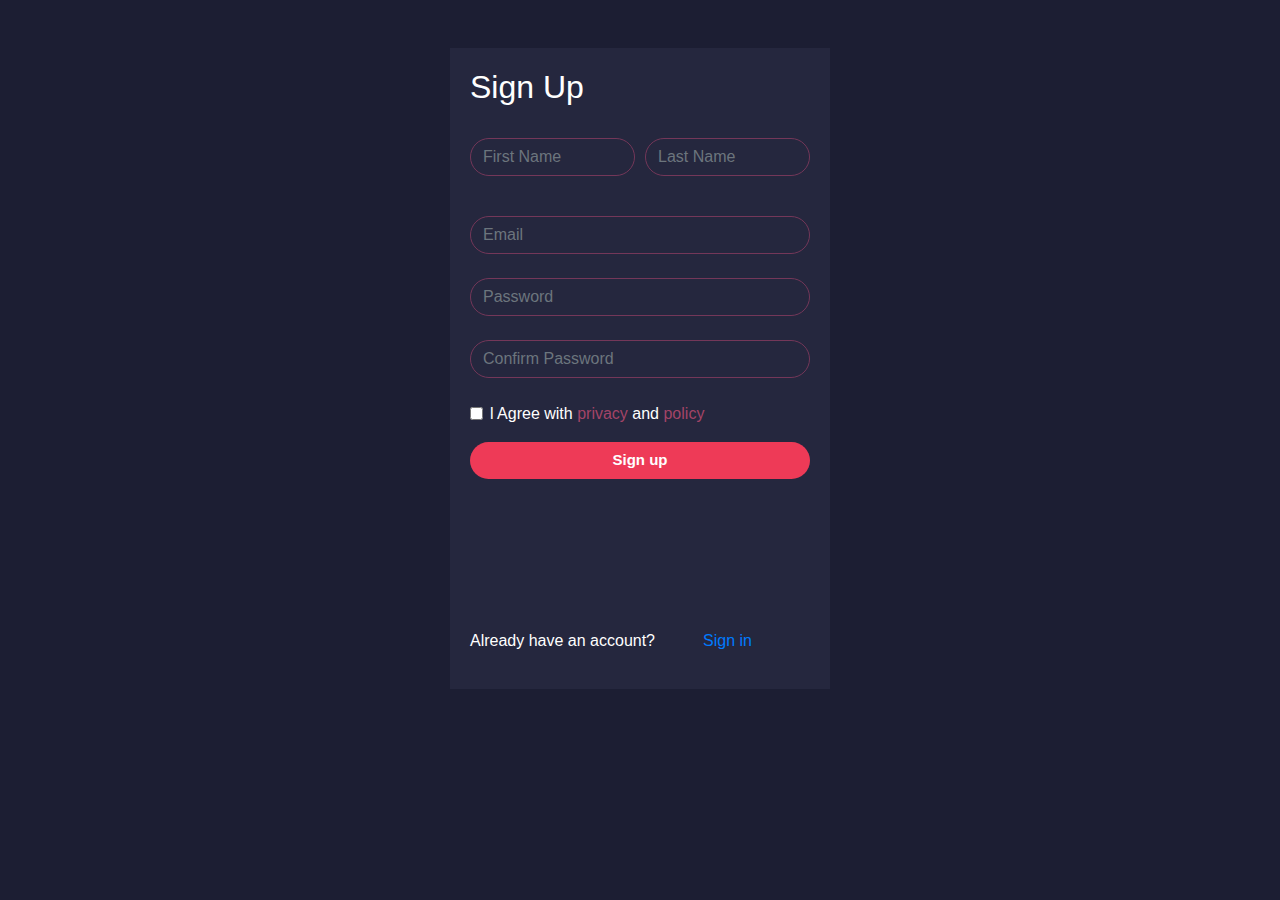
<file: signup.html>
<!DOCTYPE html>
<html lang="en=Us">
<head>
  <title>Login Up</title>
  <meta charset="utf-8">
  <meta name="viewport" content="width=device-width, initial-scale=1">
  <link rel="stylesheet" href="https://maxcdn.bootstrapcdn.com/bootstrap/4.5.2/css/bootstrap.min.css">
  <link rel="stylesheet" href= 
"https://cdnjs.cloudflare.com/ajax/libs/font-awesome/4.7.0/css/font-awesome.min.css"> 
  <link rel="stylesheet" href="signup.css">
</head>
<body>


 	<!-- form start -->
	<div class="container">
		<div class="row">
			<div class="col-lg-4"></div>
			<div class="col-lg-4 mt-5 middle_bg">
				<h2 class="text-white fw-bold">Sign Up</h2>

				<!-- form start -->
			    <form>
				  	<div class="form-row">
				    <div class="form-group col-md-6 mt-4">
				    	<input type="email" class="form-control" id="inputEmail4" placeholder="First Name">
				    </div>
				    <div class="form-group col-md-6 mt-4">
				        <input type="password" class="form-control" id="inputPassword4" placeholder="Last Name">
				    </div>
				    </div>
				    <div class="form-group mt-4">
				        <input type="email" class="form-control" id="inputEmail4" placeholder="Email">
				    </div>
				    <div class="form-group mt-4">
				    	<input type="password" class="form-control" id="inputAddress2" placeholder="Password">
				    </div>
				    <div class="form-group mt-4">
				    	<input type="password" class="form-control" id="inputAddress2" placeholder="Confirm Password">
				  	</div>
				  	<div class="form-group mt-4">
				    <div class="form-check mt-4">
				    	<input class="form-check-input" type="checkbox" id="gridCheck">
				        <label class="form-check-label" for="gridCheck">
				      		<span class="text-white">l Agree with</span> <span class="privacy">privacy</span> <span class="text-white">and</span> <span class="policy">policy</span>
				        </label>
				    </div>
				    </div>
			  			<button type="submit" class="btn">Sign up</button>
				</form>
				<div class="backspace"></div>

				<div class="sign_in">
					<p class="d-inline-block text-white">Already have an account?</p><a class="ml-5" href="file:///D:/Fajla%20Rabby%20Log%20in/singin.html" target="_black">Sign in</a>
				</div>
			</div>
			<!-- from stop -->

			<div class="col-lg-4"></div>
		</div>
	</div>
	<div class="backspace"></div>


  <script src="https://ajax.googleapis.com/ajax/libs/jquery/3.5.1/jquery.min.js"></script>
  <script src="https://cdnjs.cloudflare.com/ajax/libs/popper.js/1.16.0/umd/popper.min.js"></script>
  <script src="https://maxcdn.bootstrapcdn.com/bootstrap/4.5.2/js/bootstrap.min.js"></script>
</body>
</file>
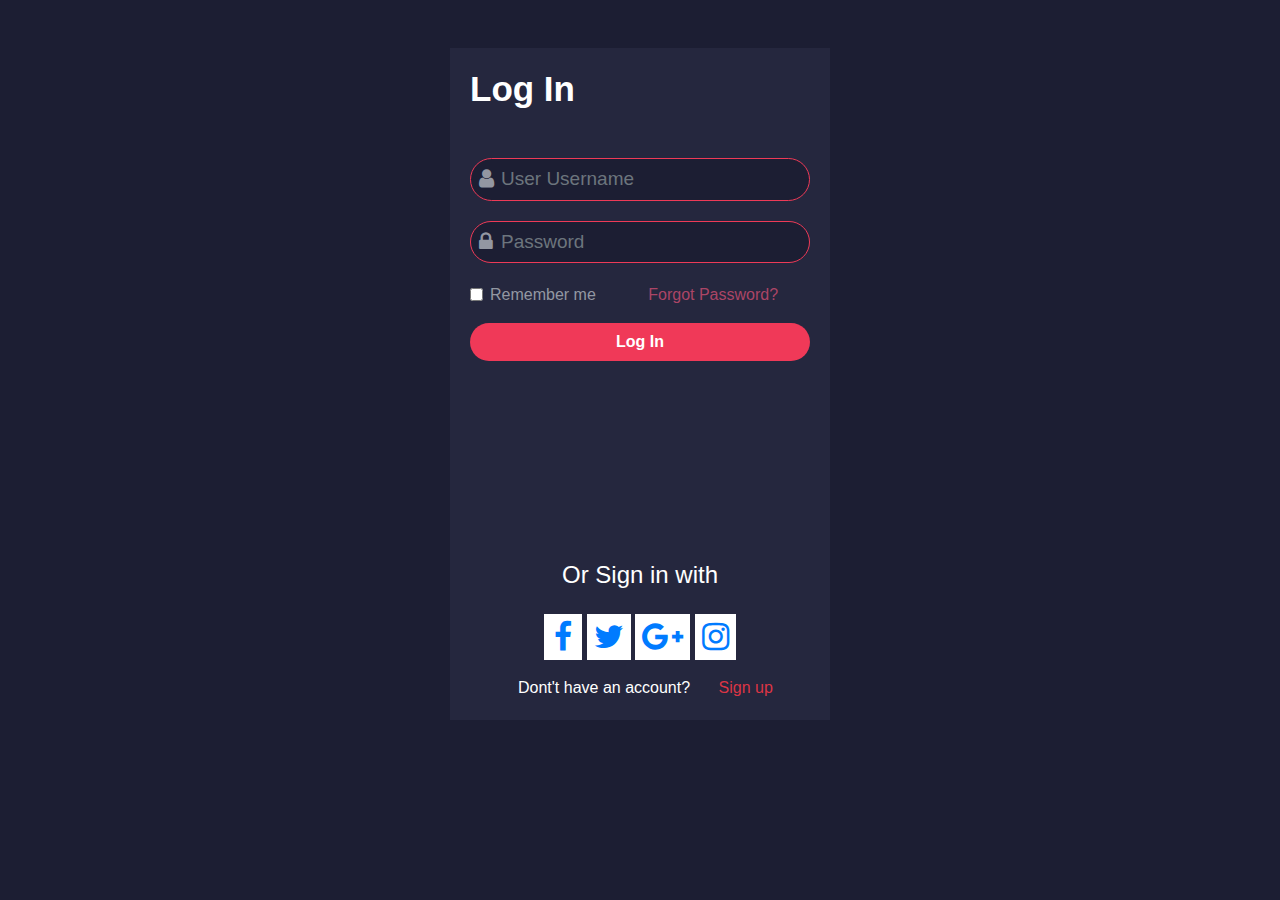
<file: singin.html>
<!DOCTYPE html>
<html lang="en=Us">
<head>
  <title>Login In</title>
  <meta charset="utf-8">
  <meta name="viewport" content="width=device-width, initial-scale=1">
  <link rel="stylesheet" href="https://maxcdn.bootstrapcdn.com/bootstrap/4.5.2/css/bootstrap.min.css">
  <link rel="stylesheet" href= 
"https://cdnjs.cloudflare.com/ajax/libs/font-awesome/4.7.0/css/font-awesome.min.css"> 
  <link rel="stylesheet" href="signin.css">
</head>
<body>

	<div class="container mt-5">
		<div class="row">
			<div class="col-md-4"></div>
			<div class="col-md-4 login_wrapper">
				<h3 class="text-white log_in">Log In</h3>

				<!-- form start -->
					<form action="/action_page.php">
					    <div class="form-group mt-5">
					    	<i class="fa fa-user fa-lg cust"></i>
					    	<input type="email" class="form-control" id="email" placeholder="User Username" name="email">
					    </div>
					    <div class="form-group">
					    	<i class="fa fa-lock fa-lg cust"></i>
					     	<input type="password" class="form-control" id="pwd" placeholder="Password" name="pswd">
					    </div>
					    <div class="form-group form-check">
					    	<label class="form-check-label">
					        	<input class="form-check-input" type="checkbox" name="remember"> Remember me
					        	<a class="forgot_password ml-5" href="#">Forgot Password? </a> 
					      	</label>
					    </div>
					    <button type="submit" class="btn">Log In</button>
					 </form>	 
			    <!-- form stop -->
                
                <!-- space start -->
					 <div class="backspace"></div>
			    <!-- space stop -->

			    <!-- Or sign in With start -->
			    	<div class="">
			    		<h4 class="text-white text-center">Or Sign in with</h4>
			    		<div class="text-center mt-4">
				    		<a href=""><i class="fa fa-facebook fa-2x"></i></a>
				    		<a href=""><i class="fa fa-twitter fa-2x"></i></a>
				    		<a href=""><i class="fa fa-google-plus fa-2x"></i></a>
				    		<a href=""><i class="fa fa-instagram fa-2x"></i></a>
			    		</div>
			    		<div class="mt-3">
				    		<p class="d-inline text-white ml-5">Dont't have an account?</p> 
				    		<a class="ml-4 text-danger" href="file:///D:/Fajla%20Rabby%20Log%20in/signup.html" target="_black">Sign up</a>
			    		</div>
			    	</div>
			    <!-- Or sign in With stop -->
			</div>

			<div class="col-md-4"></div>
		</div>
	</div>






  <script src="https://ajax.googleapis.com/ajax/libs/jquery/3.5.1/jquery.min.js"></script>
  <script src="https://cdnjs.cloudflare.com/ajax/libs/popper.js/1.16.0/umd/popper.min.js"></script>
  <script src="https://maxcdn.bootstrapcdn.com/bootstrap/4.5.2/js/bootstrap.min.js"></script>
</body>
</html>
</file>
<file: signup.css>
body{
	background:#1C1E33;
}
.middle_bg{
	background:#25273E;
	padding:20px 20px;
}
.form-control{
    background-color: #25273e;
    border: 1px solid #743759;
    border-radius:20px;
}
.privacy{
	color:#A34467;
}
.policy{
	color:#A34467;
}
button.btn{
    width: 100%;
    background: #EE3A57;
    color:#fff;
    font-weight:bold;
    font-size:15px;
    border-radius:20px;
}
button.btn:hover{
	opacity:0.7;
}
.backspace{
	width:150px;
	height:150px;
}
</file>
<file: signin.css>
body{
	background:#1C1E33;
}
.login_wrapper{
	background:#25273E;
	padding:20px 20px 20px 20px;
}
.log_in{
	font-weight:bold;
	font-size: 35px;
}
.cust{
    position: absolute;
    margin-top: 5px;
    width: 44px;
    margin-left: 9px;
    height: 36px;
    color: #9397A2;
    padding-top: 8px;
}
#email{
	border:1px solid #EE3A57;
	background:#1C1E33;
}
#pwd{
	border:1px solid #EE3A57;
	background:#1C1E33;
}

input[type="email"],input[type="password"]{
    margin-bottom: 20px;
    font-size: 19px;
    border: 1px solid #000;
    padding-left: 30px;
    border-radius:50px;
}
.form-check{
	color: #9397A2;
}
.forgot_password{
	color:#AB4566;
}
button{ 
    background-color:#F03958 !important;
    width: 100% !important; 
    color:white !important;
    font-weight:bold !important; 
    cursor: pointer !important;
    border-radius:20px !important; 
}
button:hover{ 
	transition:0.3s all ease;
    opacity:0.7; 
} 
.backspace{
	width:200px;
	height:200px;
}
.fa-facebook{
	background:white;
	padding:7px 10px 7px 10px;
}
.fa-twitter{
	background:white;
	padding:7px;
}
.fa-google-plus{
	background:white;
	padding:7px;
}
.fa-instagram{
	background:white;
	padding:7px;
}
</file>
